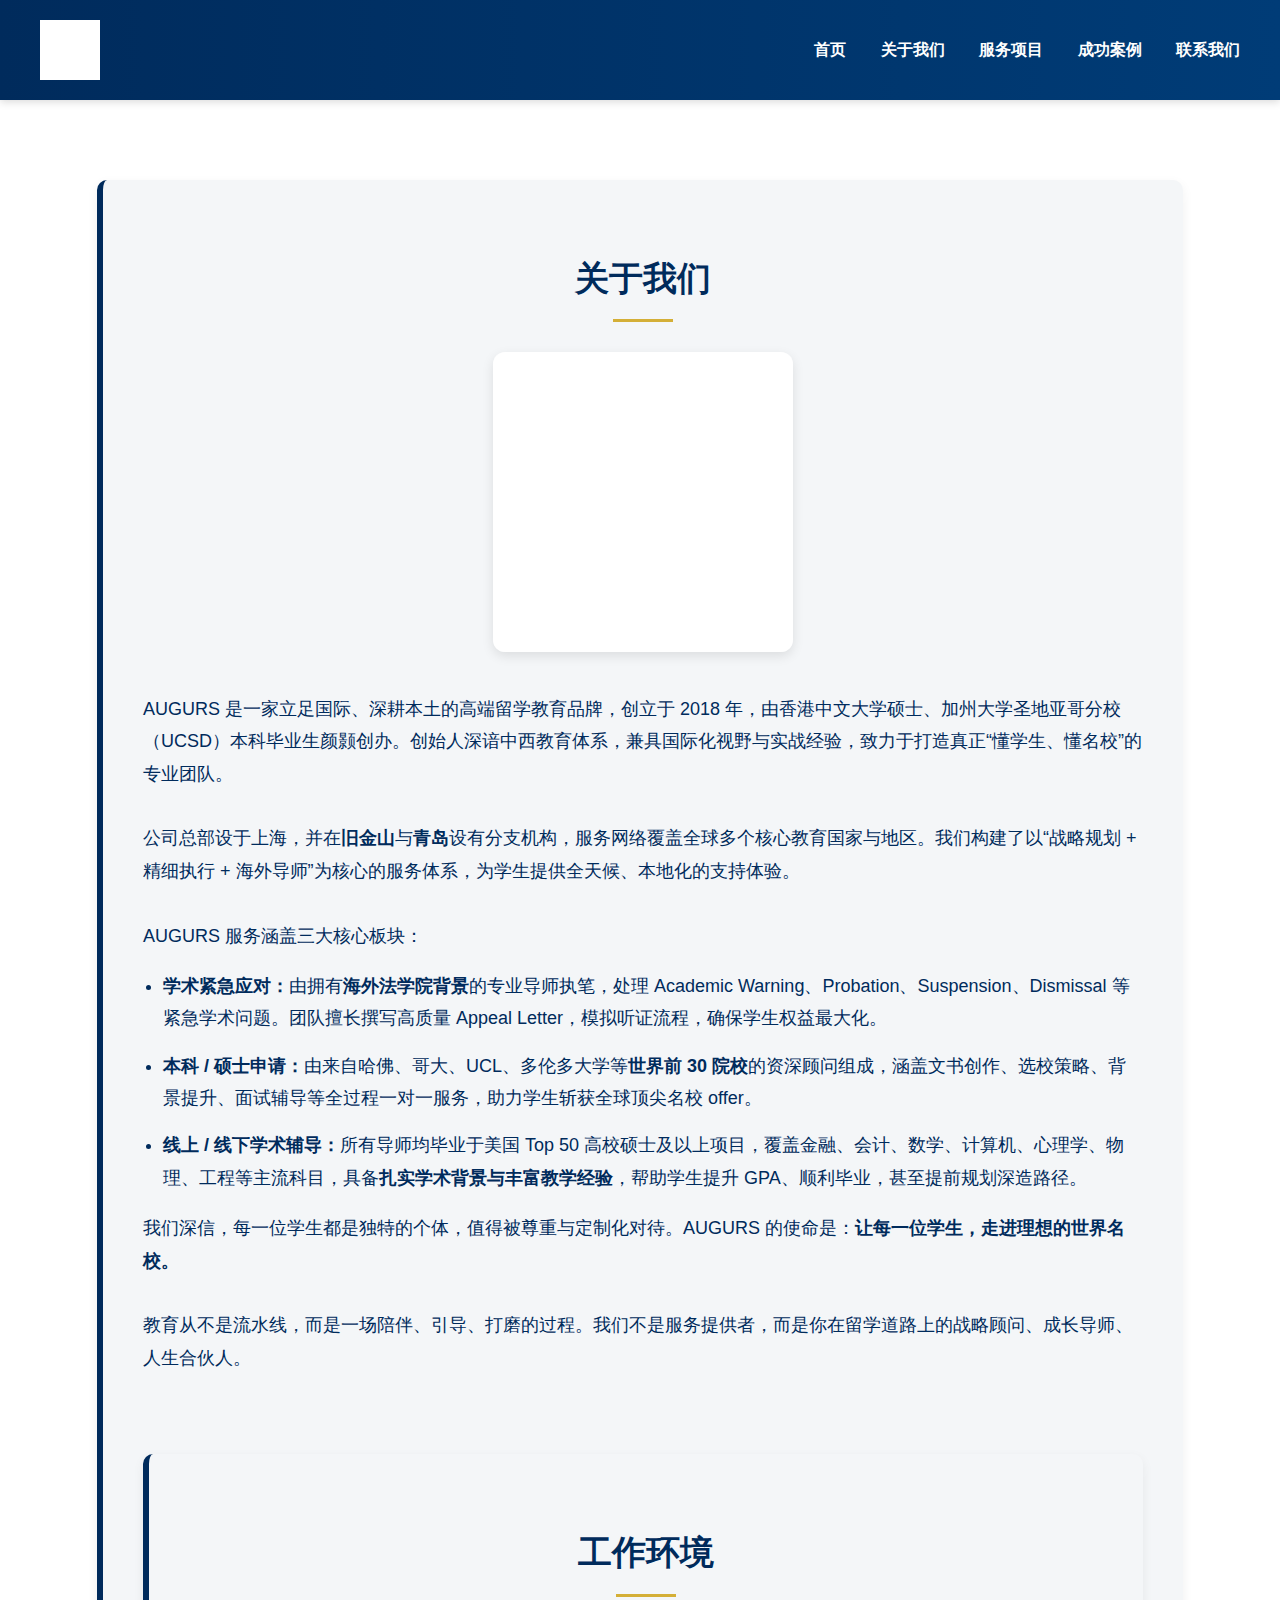
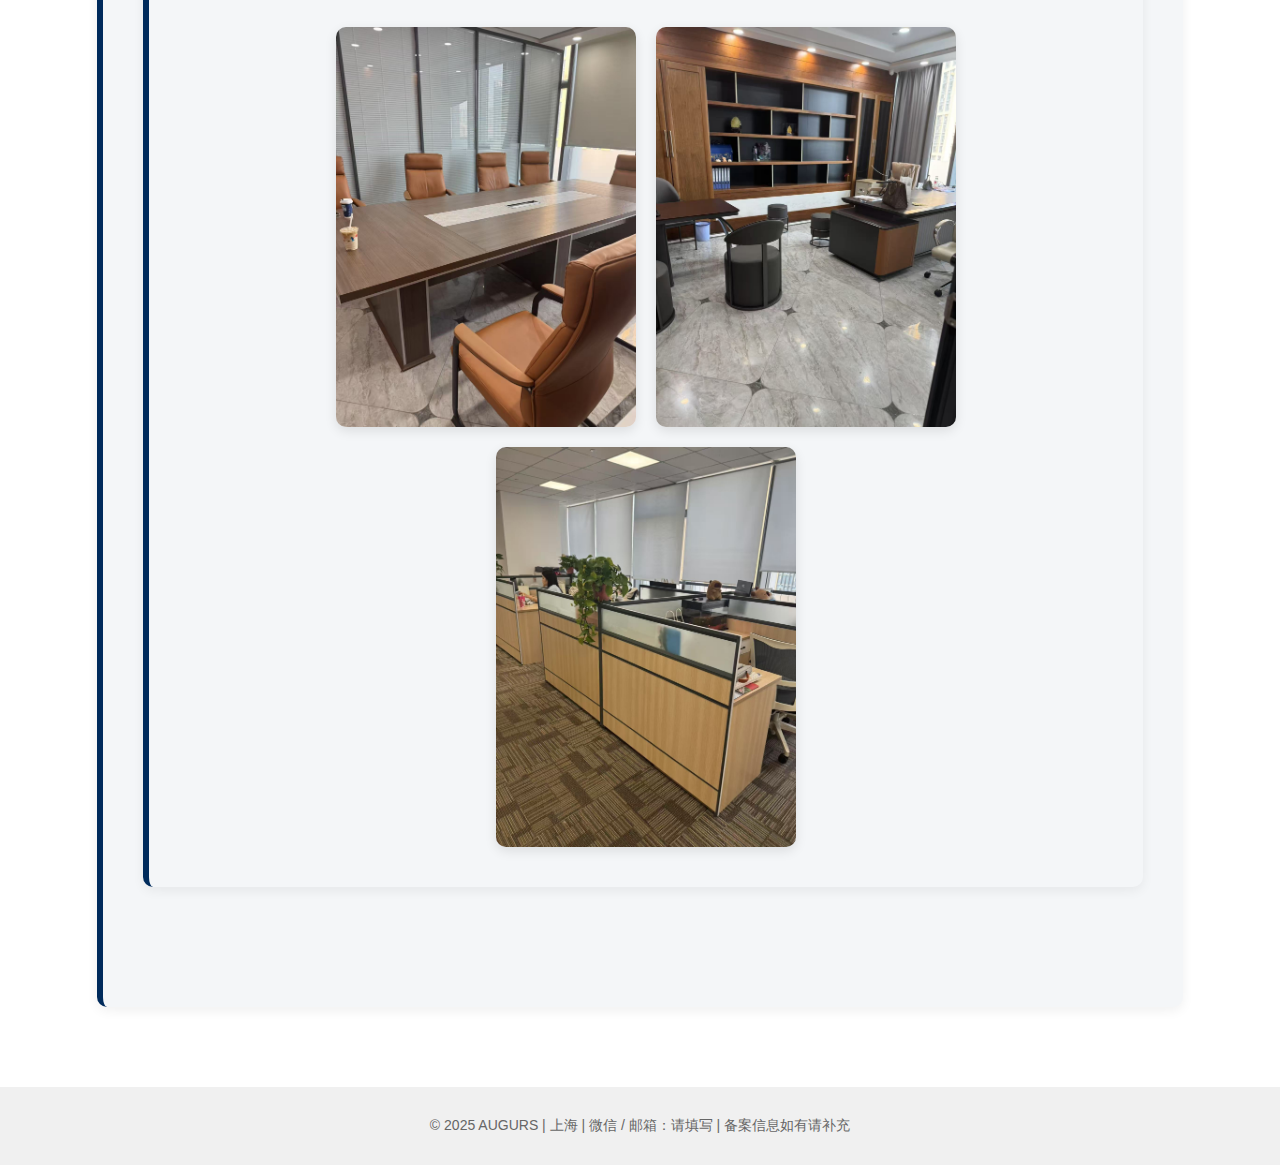
<file: about.html>
<!DOCTYPE html>
<html lang="zh">
<head>
  <meta charset="UTF-8" />
  <meta name="viewport" content="width=device-width, initial-scale=1.0"/>
  <title>关于我们 - AUGURS</title>
  <style>
    body {
      margin: 0;
      font-family: 'Segoe UI', 'Roboto', 'Helvetica Neue', sans-serif;
      background-color: #ffffff;
      color: #002B5C;
    }
    header {
      background: linear-gradient(90deg, #002B5C 0%, #003C77 100%);
      color: white;
      padding: 20px 40px;
      display: flex;
      justify-content: space-between;
      align-items: center;
      box-shadow: 0 2px 8px rgba(0, 0, 0, 0.15);
    }
    header img.logo {
      height: 60px;
    }
    nav a {
      color: white;
      margin-left: 30px;
      text-decoration: none;
      font-weight: 600;
      transition: color 0.3s ease;
    }
    nav a:hover {
      color: #D4AF37;
    }
    .about-section {
      max-width: 1000px;
      margin: 80px auto;
      padding: 40px;
      background: #f4f6f8;
      border-left: 6px solid #002B5C;
      border-radius: 10px;
      box-shadow: 0 4px 12px rgba(0, 0, 0, 0.06);
      line-height: 1.8;
      font-size: 18px;
    }
    .about-section ul {
      padding-left: 20px;
    }
    .about-section li {
      margin-bottom: 15px;
    }
    .section-title {
      text-align: center;
      font-size: 34px;
      color: #002B5C;
      margin-bottom: 30px;
      position: relative;
    }
    .section-title::after {
      content: '';
      display: block;
      margin: 10px auto 0;
      width: 60px;
      height: 3px;
      background-color: #D4AF37;
    }
    footer {
      background: #f0f0f0;
      color: #666;
      text-align: center;
      padding: 30px 20px;
      font-size: 14px;
    }
  </style>
</head>
<body>
  <header>
    <img src="/logo.jpg" alt="AUGURS Logo" class="logo">
    <nav>
      <a href="index.html">首页</a>
      <a href="about.html">关于我们</a>
      <a href="services.html">服务项目</a>
      <a href="cases.html">成功案例</a>
      <a href="contact.html">联系我们</a>
    </nav>
  </header>

  <section class="about-section">
    <h2 class="section-title">关于我们</h2>

    <!-- 插入图片 -->
    <div style="text-align: center; margin-bottom: 30px;">
      <img src="logo.jpg" alt="AUGURS Logo" style="max-width: 300px; width: 100%; height: auto; border-radius: 12px; box-shadow: 0 4px 12px rgba(0,0,0,0.1);" />
    </div>

    <p>
      AUGURS 是一家立足国际、深耕本土的高端留学教育品牌，创立于 2018 年，由香港中文大学硕士、加州大学圣地亚哥分校（UCSD）本科毕业生颜颢创办。创始人深谙中西教育体系，兼具国际化视野与实战经验，致力于打造真正“懂学生、懂名校”的专业团队。<br><br>

      公司总部设于上海，并在<strong>旧金山</strong>与<strong>青岛</strong>设有分支机构，服务网络覆盖全球多个核心教育国家与地区。我们构建了以“战略规划 + 精细执行 + 海外导师”为核心的服务体系，为学生提供全天候、本地化的支持体验。<br><br>

      AUGURS 服务涵盖三大核心板块：
    </p>
    <ul>
      <li><strong>学术紧急应对：</strong>由拥有<strong>海外法学院背景</strong>的专业导师执笔，处理 Academic Warning、Probation、Suspension、Dismissal 等紧急学术问题。团队擅长撰写高质量 Appeal Letter，模拟听证流程，确保学生权益最大化。</li>
      <li><strong>本科 / 硕士申请：</strong>由来自哈佛、哥大、UCL、多伦多大学等<strong>世界前 30 院校</strong>的资深顾问组成，涵盖文书创作、选校策略、背景提升、面试辅导等全过程一对一服务，助力学生斩获全球顶尖名校 offer。</li>
      <li><strong>线上 / 线下学术辅导：</strong>所有导师均毕业于美国 Top 50 高校硕士及以上项目，覆盖金融、会计、数学、计算机、心理学、物理、工程等主流科目，具备<strong>扎实学术背景与丰富教学经验</strong>，帮助学生提升 GPA、顺利毕业，甚至提前规划深造路径。</li>
    </ul>
    <p>
      我们深信，每一位学生都是独特的个体，值得被尊重与定制化对待。AUGURS 的使命是：<strong>让每一位学生，走进理想的世界名校。</strong><br><br>

      教育从不是流水线，而是一场陪伴、引导、打磨的过程。我们不是服务提供者，而是你在留学道路上的战略顾问、成长导师、人生合伙人。
    </p>
    <section class="about-section">
  <h2 class="section-title">工作环境</h2>

  <div style="display: flex; flex-wrap: wrap; justify-content: center; gap: 20px;">
    <img src="01.jpg" alt="工作环境 1" style="width: 300px; max-width: 100%; border-radius: 10px; box-shadow: 0 4px 12px rgba(0,0,0,0.1);" />
    <img src="02.jpg" alt="工作环境 2" style="width: 300px; max-width: 100%; border-radius: 10px; box-shadow: 0 4px 12px rgba(0,0,0,0.1);" />
    <img src="03.jpg" alt="工作环境 3" style="width: 300px; max-width: 100%; border-radius: 10px; box-shadow: 0 4px 12px rgba(0,0,0,0.1);" />
  </div>
</section>

  </section>

  <footer>
    © 2025 AUGURS | 上海 | 微信 / 邮箱：请填写 | 备案信息如有请补充
  </footer>
</body>
</html>
</file>
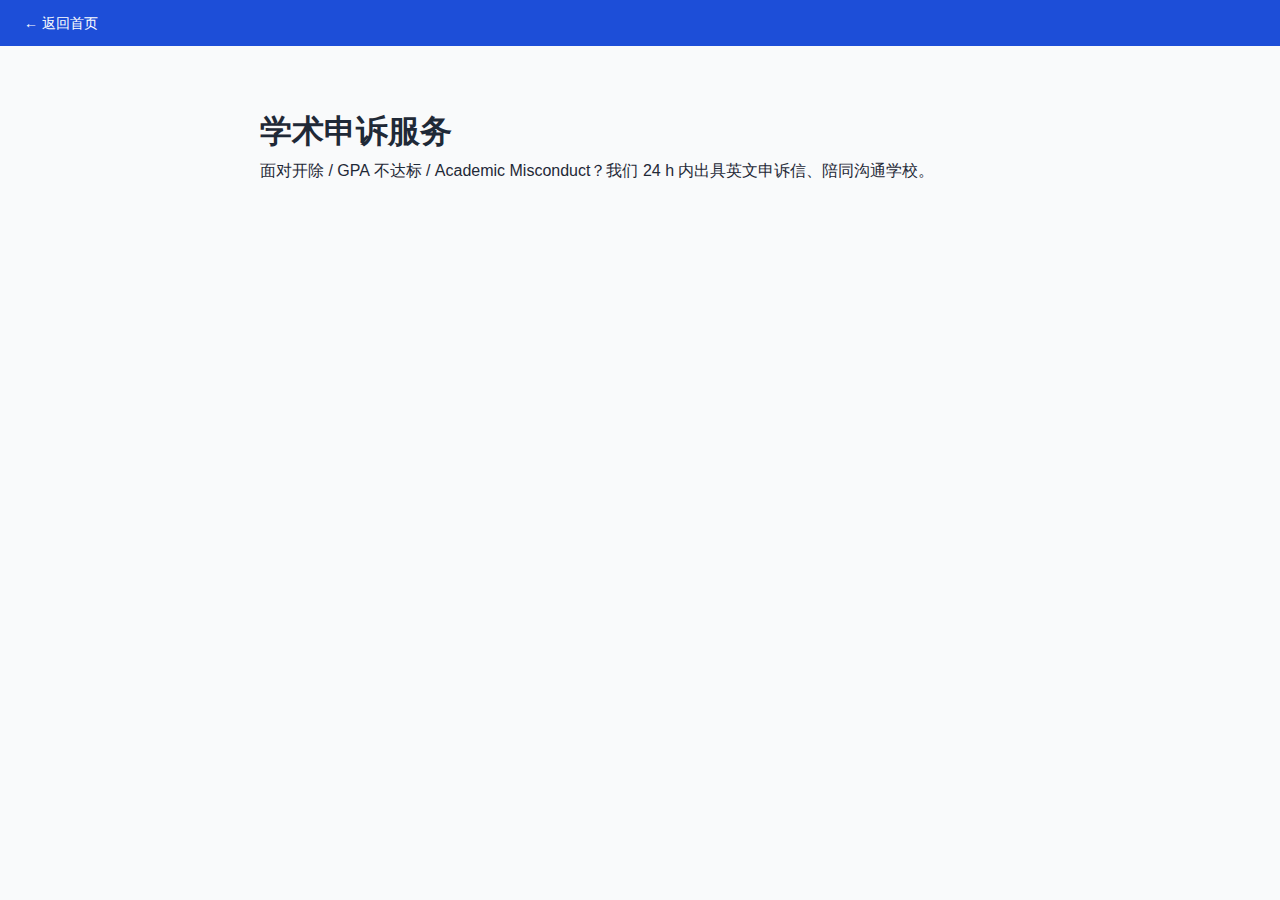
<file: appeal.html>
<!DOCTYPE html>
<html lang="zh">
<head>
  <meta charset="UTF-8">
  <title>学术申诉 | Ogeshi</title>
  <meta name="viewport" content="width=device-width,initial-scale=1">
  <link rel="stylesheet" href="style.css">
</head>
<body>
  <header><a href="index.html" class="back">← 返回首页</a></header>
  <main class="content">
    <h1>学术申诉服务</h1>
    <p>面对开除 / GPA 不达标 / Academic Misconduct？我们 24 h 内出具英文申诉信、陪同沟通学校。</p>
  </main>
</body>
</html>
</file>
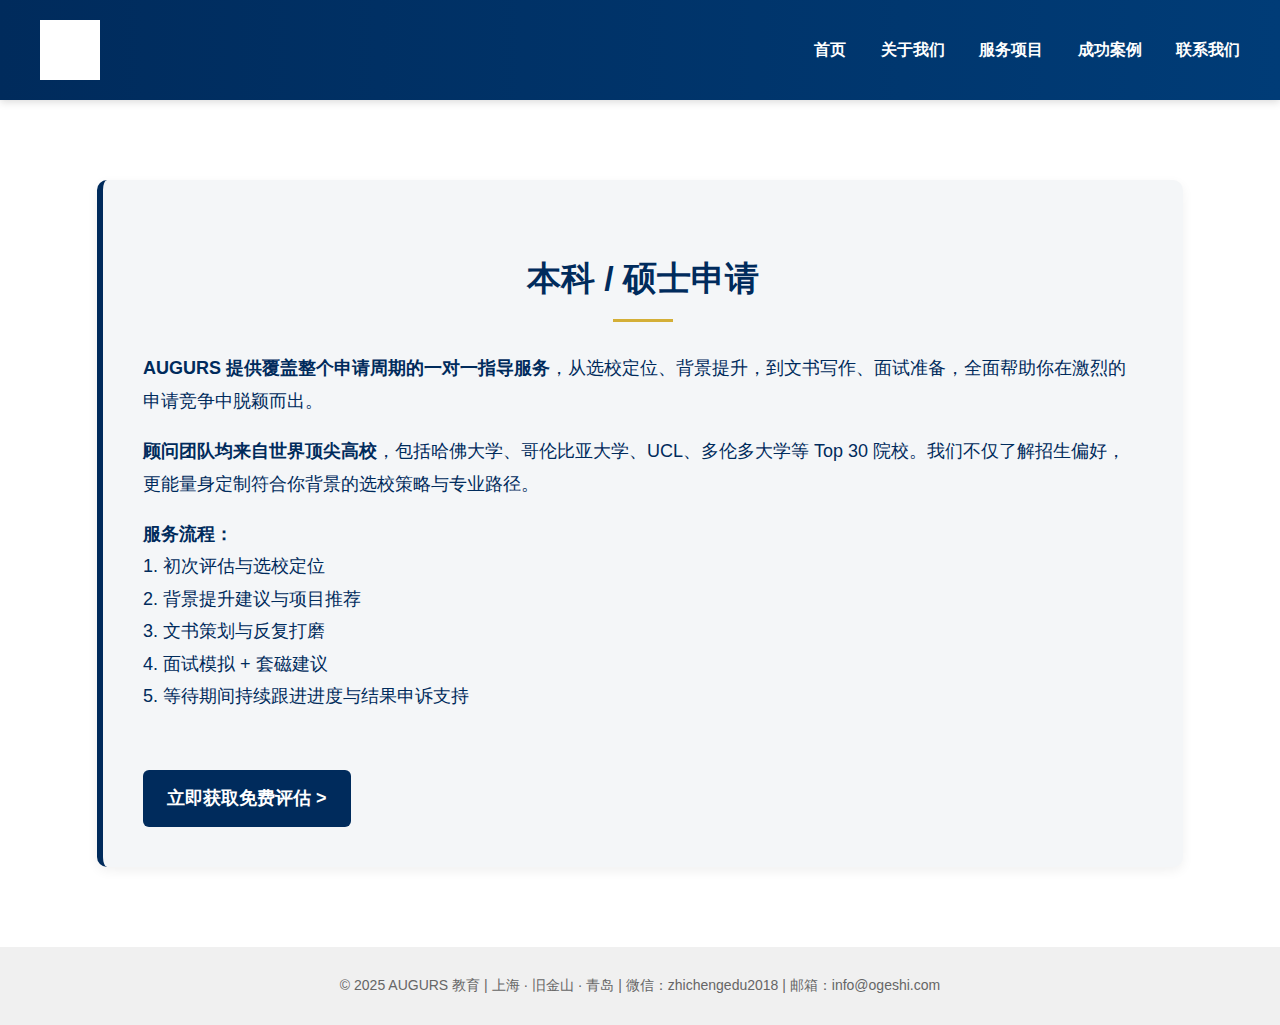
<file: application.html>
<!DOCTYPE html>
<html lang="zh">
<head>
  <meta charset="UTF-8" />
  <meta name="viewport" content="width=device-width, initial-scale=1.0"/>
  <title>本科 / 硕士申请 - AUGURS</title>
  <style>
    body {
      margin: 0;
      font-family: 'Segoe UI', 'Roboto', 'Helvetica Neue', sans-serif;
      background-color: #ffffff;
      color: #002B5C;
    }
    header {
      background: linear-gradient(90deg, #002B5C 0%, #003C77 100%);
      color: white;
      padding: 20px 40px;
      display: flex;
      justify-content: space-between;
      align-items: center;
      box-shadow: 0 2px 8px rgba(0, 0, 0, 0.15);
    }
    header img.logo {
      height: 60px;
    }
    nav a {
      color: white;
      margin-left: 30px;
      text-decoration: none;
      font-weight: 600;
      transition: color 0.3s ease;
    }
    nav a:hover {
      color: #D4AF37;
    }

    .page-section {
      max-width: 1000px;
      margin: 80px auto;
      padding: 40px;
      background: #f4f6f8;
      border-left: 6px solid #002B5C;
      border-radius: 10px;
      box-shadow: 0 4px 12px rgba(0, 0, 0, 0.06);
      font-size: 18px;
      line-height: 1.8;
    }

    .section-title {
      text-align: center;
      font-size: 34px;
      color: #002B5C;
      margin-bottom: 30px;
      position: relative;
    }

    .section-title::after {
      content: '';
      display: block;
      margin: 10px auto 0;
      width: 60px;
      height: 3px;
      background-color: #D4AF37;
    }

    .cta-btn {
      display: inline-block;
      margin-top: 40px;
      padding: 12px 24px;
      background-color: #002B5C;
      color: white;
      border-radius: 6px;
      text-decoration: none;
      font-weight: bold;
      transition: background-color 0.3s ease;
    }

    .cta-btn:hover {
      background-color: #D4AF37;
      color: #002B5C;
    }

    footer {
      background: #f0f0f0;
      color: #666;
      text-align: center;
      padding: 30px 20px;
      font-size: 14px;
      margin-top: 60px;
    }
  </style>
</head>
<body>

  <header>
    <img src="/logo.jpg" alt="AUGURS Logo" class="logo">
    <nav>
      <a href="index.html">首页</a>
      <a href="about.html">关于我们</a>
      <a href="services.html">服务项目</a>
      <a href="cases.html">成功案例</a>
      <a href="contact.html">联系我们</a>
    </nav>
  </header>

  <section class="page-section">
    <h2 class="section-title">本科 / 硕士申请</h2>

    <p><strong>AUGURS 提供覆盖整个申请周期的一对一指导服务</strong>，从选校定位、背景提升，到文书写作、面试准备，全面帮助你在激烈的申请竞争中脱颖而出。</p>

    <p><strong>顾问团队均来自世界顶尖高校</strong>，包括哈佛大学、哥伦比亚大学、UCL、多伦多大学等 Top 30 院校。我们不仅了解招生偏好，更能量身定制符合你背景的选校策略与专业路径。</p>

    <p><strong>服务流程：</strong>  
      <br>1. 初次评估与选校定位  
      <br>2. 背景提升建议与项目推荐  
      <br>3. 文书策划与反复打磨  
      <br>4. 面试模拟 + 套磁建议  
      <br>5. 等待期间持续跟进进度与结果申诉支持
    </p>

    <a href="contact.html" class="cta-btn">立即获取免费评估 &gt;</a>
  </section>

<footer>
  © 2025 AUGURS 教育 | 上海 · 旧金山 · 青岛 | 微信：zhichengedu2018 | 邮箱：info@ogeshi.com
</footer>

</body>
</html>
</file>
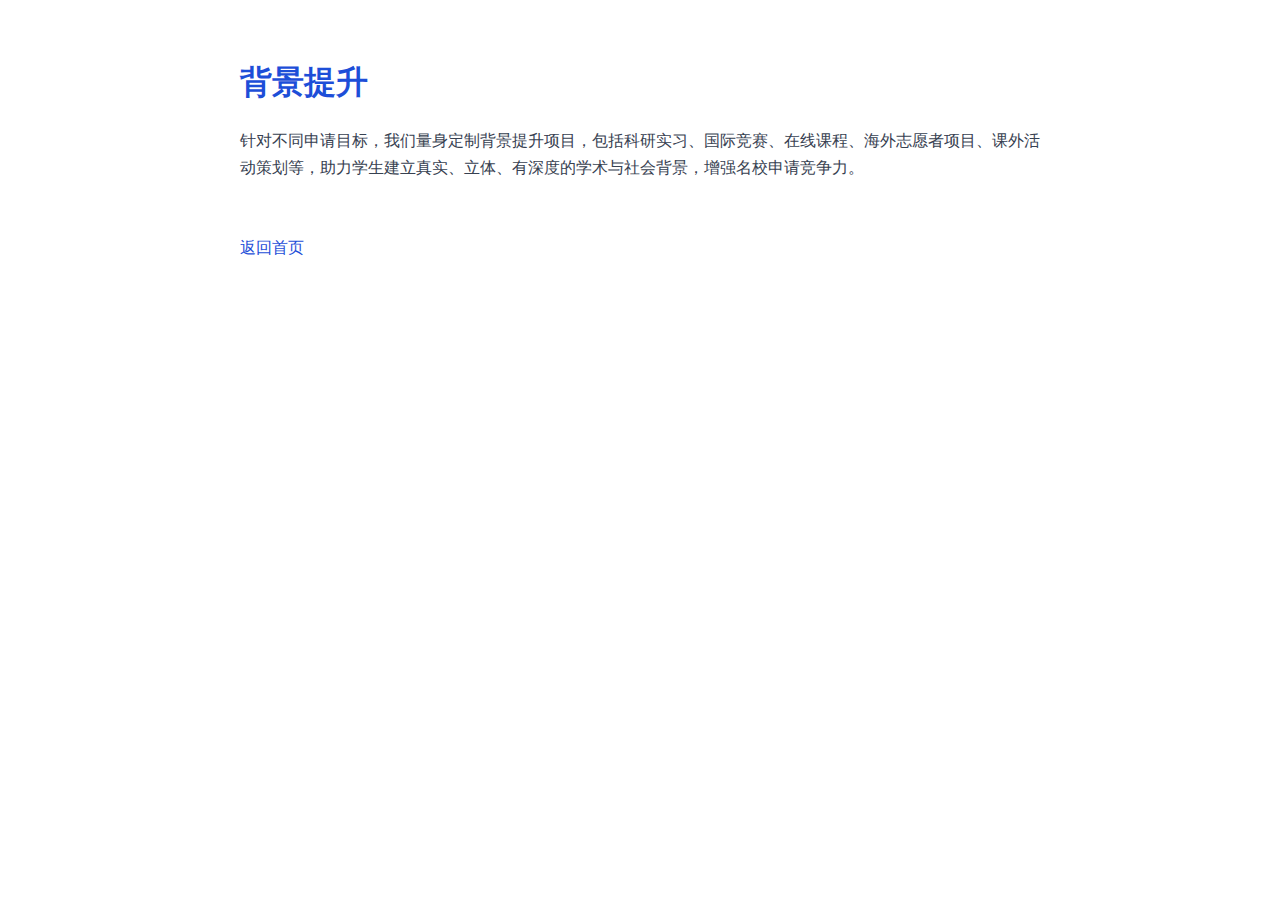
<file: background.html>
<!DOCTYPE html>
<html lang="zh">
<head>
  <meta charset="UTF-8" />
  <meta name="viewport" content="width=device-width, initial-scale=1.0" />
  <title>背景提升 - Ogeshi</title>
  <link href="https://fonts.googleapis.com/css2?family=Inter:wght@400;600;800&display=swap" rel="stylesheet" />
  <style>
    body { font-family: 'Inter', sans-serif; padding: 40px; max-width: 800px; margin: auto; }
    h1 { color: #1d4ed8; }
    p { font-size: 16px; color: #374151; line-height: 1.7; }
    a { color: #1d4ed8; text-decoration: none; }
  </style>
</head>
<body>
  <h1>背景提升</h1>
  <p>针对不同申请目标，我们量身定制背景提升项目，包括科研实习、国际竞赛、在线课程、海外志愿者项目、课外活动策划等，助力学生建立真实、立体、有深度的学术与社会背景，增强名校申请竞争力。</p>
  <br><br>
  <a href="index.html">返回首页</a>
</body>
</html>
</file>
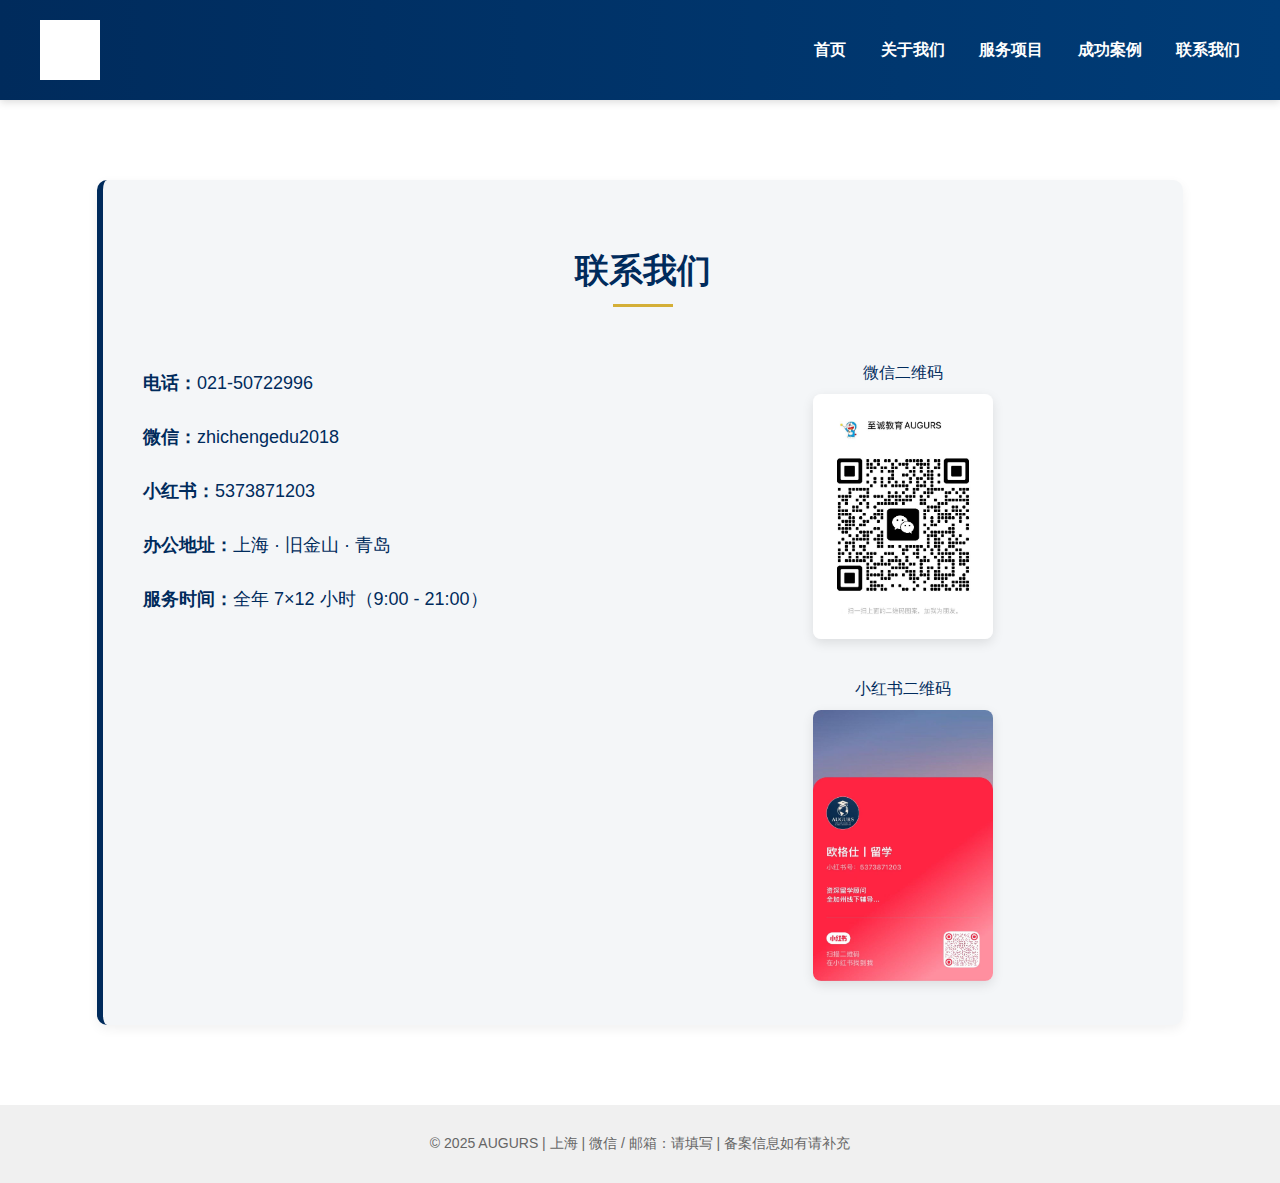
<file: contact.html>
<!DOCTYPE html>
<html lang="zh">
<head>
  <meta charset="UTF-8" />
  <meta name="viewport" content="width=device-width, initial-scale=1.0"/>
  <title>联系我们 - AUGURS</title>
  <style>
    body {
      margin: 0;
      font-family: 'Segoe UI', 'Roboto', 'Helvetica Neue', sans-serif;
      background-color: #ffffff;
      color: #002B5C;
    }
    header {
      background: linear-gradient(90deg, #002B5C 0%, #003C77 100%);
      color: white;
      padding: 20px 40px;
      display: flex;
      justify-content: space-between;
      align-items: center;
      box-shadow: 0 2px 8px rgba(0, 0, 0, 0.15);
    }
    header img.logo {
      height: 60px;
    }
    nav a {
      color: white;
      margin-left: 30px;
      text-decoration: none;
      font-weight: 600;
      transition: color 0.3s ease;
    }
    nav a:hover {
      color: #D4AF37;
    }

    .contact-section {
      max-width: 1000px;
      margin: 80px auto;
      padding: 40px;
      background: #f4f6f8;
      border-left: 6px solid #002B5C;
      border-radius: 10px;
      box-shadow: 0 4px 12px rgba(0, 0, 0, 0.06);
    }
    .section-title {
      text-align: center;
      font-size: 34px;
      color: #002B5C;
      margin-bottom: 40px;
      position: relative;
    }
    .section-title::after {
      content: '';
      display: block;
      margin: 10px auto 0;
      width: 60px;
      height: 3px;
      background-color: #D4AF37;
    }

    .contact-content {
      display: flex;
      justify-content: space-between;
      flex-wrap: wrap;
      gap: 40px;
    }

    .contact-info {
      flex: 1;
      min-width: 260px;
      font-size: 18px;
      line-height: 2;
    }

    .qr-codes {
      flex: 1;
      min-width: 260px;
      display: flex;
      flex-direction: column;
      align-items: center;
      gap: 20px;
    }

    .qr-codes img {
      width: 180px;
      border-radius: 8px;
      box-shadow: 0 4px 12px rgba(0, 0, 0, 0.1);
    }

    footer {
      background: #f0f0f0;
      color: #666;
      text-align: center;
      padding: 30px 20px;
      font-size: 14px;
      margin-top: 60px;
    }
  </style>
</head>
<body>

  <header>
    <img src="/logo.jpg" alt="AUGURS Logo" class="logo">
    <nav>
      <a href="index.html">首页</a>
      <a href="about.html">关于我们</a>
      <a href="services.html">服务项目</a>
      <a href="cases.html">成功案例</a>
      <a href="contact.html">联系我们</a>
    </nav>
  </header>

  <section class="contact-section">
    <h2 class="section-title">联系我们</h2>

    <div class="contact-content">
      <div class="contact-info">
        <p><strong>电话：</strong>021-50722996</p>
        <p><strong>微信：</strong>zhichengedu2018</p>
        <p><strong>小红书：</strong>5373871203</p>
        <p><strong>办公地址：</strong>上海 · 旧金山 · 青岛</p>
        <p><strong>服务时间：</strong>全年 7×12 小时（9:00 - 21:00）</p>
      </div>
      <div class="qr-codes">
        <div>
          <p style="text-align:center; font-size:16px; margin-bottom: 10px;">微信二维码</p>
          <img src="二维码1.jpg" alt="微信二维码">
        </div>
        <div>
          <p style="text-align:center; font-size:16px; margin-bottom: 10px;">小红书二维码</p>
          <img src="二维码2.jpg" alt="小红书二维码">
        </div>
      </div>
    </div>
  </section>

  <footer>
    © 2025 AUGURS | 上海 | 微信 / 邮箱：请填写 | 备案信息如有请补充
  </footer>

</body>
</html>
</file>
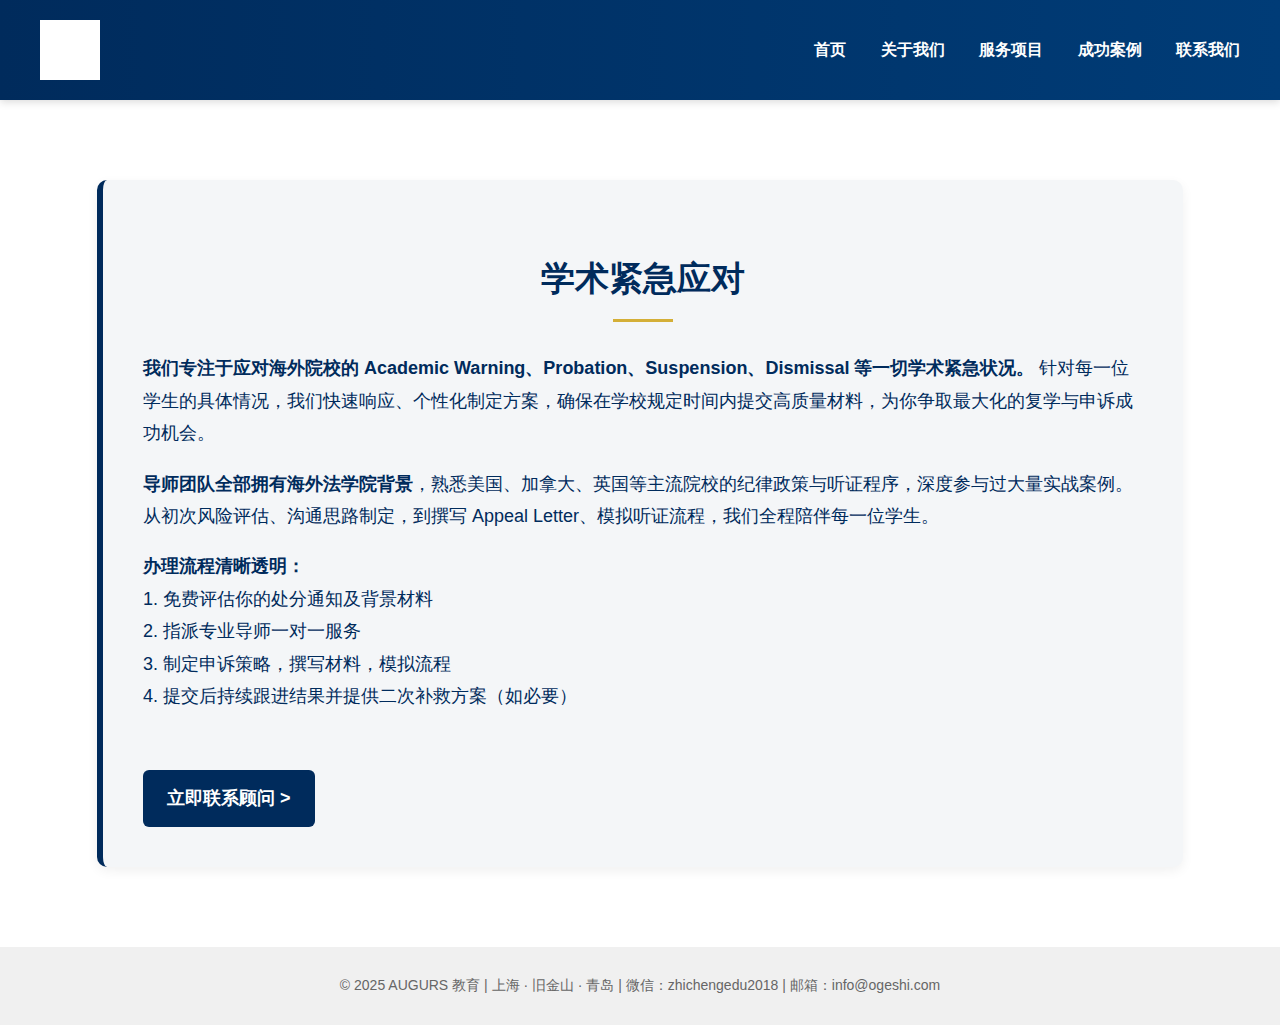
<file: emergency.html>
<!DOCTYPE html>
<html lang="zh">
<head>
  <meta charset="UTF-8" />
  <meta name="viewport" content="width=device-width, initial-scale=1.0"/>
  <title>学术紧急应对 - AUGURS</title>
  <style>
    body {
      margin: 0;
      font-family: 'Segoe UI', 'Roboto', 'Helvetica Neue', sans-serif;
      background-color: #ffffff;
      color: #002B5C;
    }
    header {
      background: linear-gradient(90deg, #002B5C 0%, #003C77 100%);
      color: white;
      padding: 20px 40px;
      display: flex;
      justify-content: space-between;
      align-items: center;
      box-shadow: 0 2px 8px rgba(0, 0, 0, 0.15);
    }
    header img.logo {
      height: 60px;
    }
    nav a {
      color: white;
      margin-left: 30px;
      text-decoration: none;
      font-weight: 600;
      transition: color 0.3s ease;
    }
    nav a:hover {
      color: #D4AF37;
    }

    .page-section {
      max-width: 1000px;
      margin: 80px auto;
      padding: 40px;
      background: #f4f6f8;
      border-left: 6px solid #002B5C;
      border-radius: 10px;
      box-shadow: 0 4px 12px rgba(0, 0, 0, 0.06);
      font-size: 18px;
      line-height: 1.8;
    }

    .section-title {
      text-align: center;
      font-size: 34px;
      color: #002B5C;
      margin-bottom: 30px;
      position: relative;
    }

    .section-title::after {
      content: '';
      display: block;
      margin: 10px auto 0;
      width: 60px;
      height: 3px;
      background-color: #D4AF37;
    }

    .cta-btn {
      display: inline-block;
      margin-top: 40px;
      padding: 12px 24px;
      background-color: #002B5C;
      color: white;
      border-radius: 6px;
      text-decoration: none;
      font-weight: bold;
      transition: background-color 0.3s ease;
    }

    .cta-btn:hover {
      background-color: #D4AF37;
      color: #002B5C;
    }

    footer {
      background: #f0f0f0;
      color: #666;
      text-align: center;
      padding: 30px 20px;
      font-size: 14px;
      margin-top: 60px;
    }
  </style>
</head>
<body>

  <header>
    <img src="/logo.jpg" alt="AUGURS Logo" class="logo">
    <nav>
      <a href="index.html">首页</a>
      <a href="about.html">关于我们</a>
      <a href="services.html">服务项目</a>
      <a href="cases.html">成功案例</a>
      <a href="contact.html">联系我们</a>
    </nav>
  </header>

  <section class="page-section">
    <h2 class="section-title">学术紧急应对</h2>

    <p><strong>我们专注于应对海外院校的 Academic Warning、Probation、Suspension、Dismissal 等一切学术紧急状况。</strong> 针对每一位学生的具体情况，我们快速响应、个性化制定方案，确保在学校规定时间内提交高质量材料，为你争取最大化的复学与申诉成功机会。</p>

    <p><strong>导师团队全部拥有海外法学院背景</strong>，熟悉美国、加拿大、英国等主流院校的纪律政策与听证程序，深度参与过大量实战案例。从初次风险评估、沟通思路制定，到撰写 Appeal Letter、模拟听证流程，我们全程陪伴每一位学生。</p>

    <p><strong>办理流程清晰透明：</strong>  
      <br>1. 免费评估你的处分通知及背景材料  
      <br>2. 指派专业导师一对一服务  
      <br>3. 制定申诉策略，撰写材料，模拟流程  
      <br>4. 提交后持续跟进结果并提供二次补救方案（如必要）
    </p>

    <a href="contact.html" class="cta-btn">立即联系顾问 &gt;</a>
  </section>

<footer>
  © 2025 AUGURS 教育 | 上海 · 旧金山 · 青岛 | 微信：zhichengedu2018 | 邮箱：info@ogeshi.com
</footer>


</body>
</html>
</file>
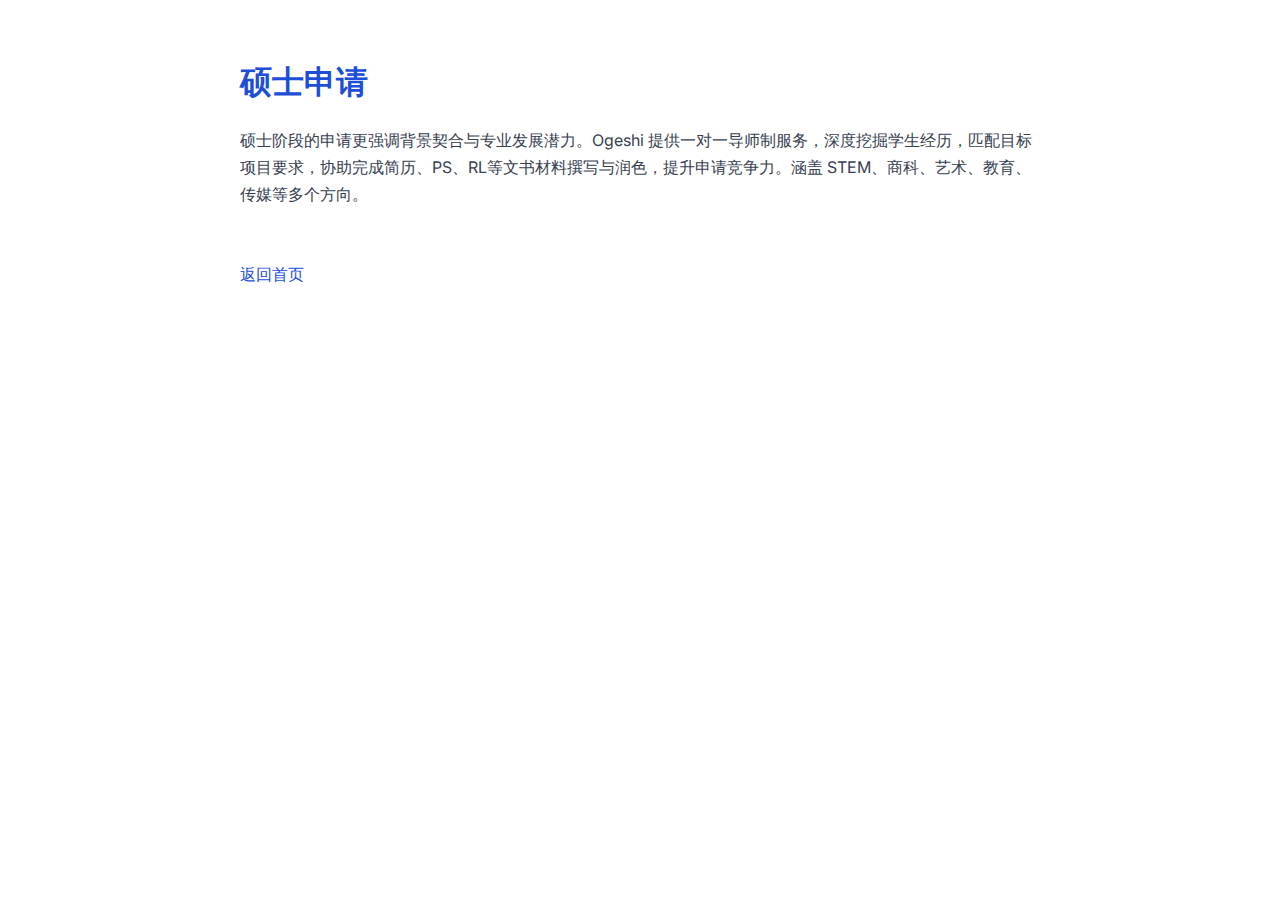
<file: pg.html>
<!DOCTYPE html>
<html lang="zh">
<head>
  <meta charset="UTF-8" />
  <meta name="viewport" content="width=device-width, initial-scale=1.0" />
  <title>硕士申请 - Ogeshi</title>
  <link href="https://fonts.googleapis.com/css2?family=Inter:wght@400;600;800&display=swap" rel="stylesheet" />
  <style>
    body { font-family: 'Inter', sans-serif; padding: 40px; max-width: 800px; margin: auto; }
    h1 { color: #1d4ed8; }
    p { font-size: 16px; color: #374151; line-height: 1.7; }
    a { color: #1d4ed8; text-decoration: none; }
  </style>
</head>
<body>
  <h1>硕士申请</h1>
  <p>硕士阶段的申请更强调背景契合与专业发展潜力。Ogeshi 提供一对一导师制服务，深度挖掘学生经历，匹配目标项目要求，协助完成简历、PS、RL等文书材料撰写与润色，提升申请竞争力。涵盖 STEM、商科、艺术、教育、传媒等多个方向。</p>
  <br><br>
  <a href="index.html">返回首页</a>
</body>
</html>
</file>
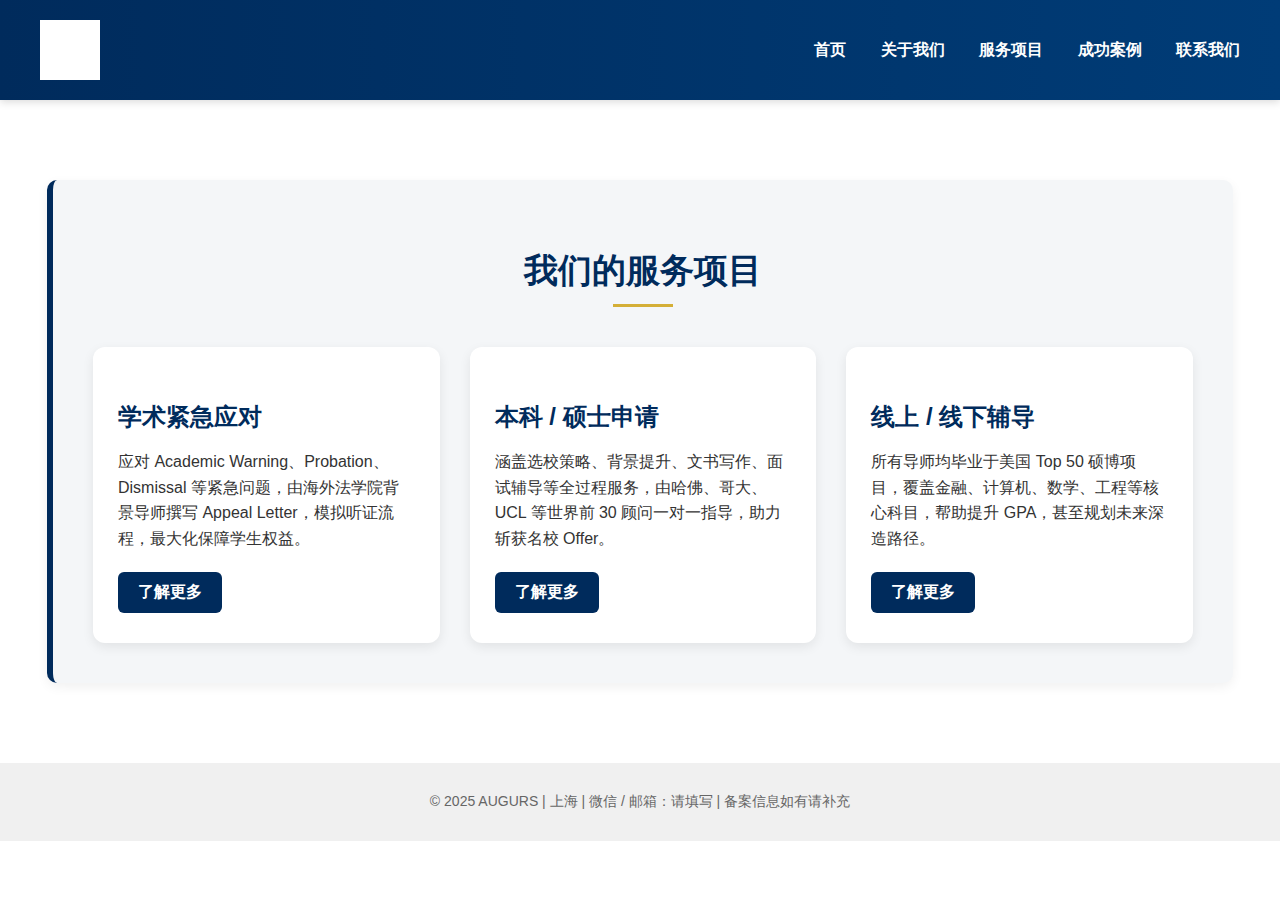
<file: service.html>
<!DOCTYPE html>
<html lang="zh">
<head>
  <meta charset="UTF-8" />
  <meta name="viewport" content="width=device-width, initial-scale=1.0"/>
  <title>服务项目 - AUGURS</title>
  <style>
    body {
      margin: 0;
      font-family: 'Segoe UI', 'Roboto', 'Helvetica Neue', sans-serif;
      background-color: #ffffff;
      color: #002B5C;
    }
    header {
      background: linear-gradient(90deg, #002B5C 0%, #003C77 100%);
      color: white;
      padding: 20px 40px;
      display: flex;
      justify-content: space-between;
      align-items: center;
      box-shadow: 0 2px 8px rgba(0, 0, 0, 0.15);
    }
    header img.logo {
      height: 60px;
    }
    nav a {
      color: white;
      margin-left: 30px;
      text-decoration: none;
      font-weight: 600;
      transition: color 0.3s ease;
    }
    nav a:hover {
      color: #D4AF37;
    }

    .services-section {
      max-width: 1100px;
      margin: 80px auto;
      padding: 40px;
      background: #f4f6f8;
      border-left: 6px solid #002B5C;
      border-radius: 10px;
      box-shadow: 0 4px 12px rgba(0, 0, 0, 0.06);
    }

    .section-title {
      text-align: center;
      font-size: 34px;
      color: #002B5C;
      margin-bottom: 40px;
      position: relative;
    }

    .section-title::after {
      content: '';
      display: block;
      margin: 10px auto 0;
      width: 60px;
      height: 3px;
      background-color: #D4AF37;
    }

    .services-grid {
      display: grid;
      grid-template-columns: repeat(auto-fit, minmax(280px, 1fr));
      gap: 30px;
    }

    .service-card {
      background-color: #ffffff;
      border-radius: 12px;
      padding: 30px 25px;
      box-shadow: 0 4px 12px rgba(0, 0, 0, 0.08);
      transition: transform 0.3s ease, box-shadow 0.3s ease;
    }

    .service-card:hover {
      transform: translateY(-5px);
      box-shadow: 0 8px 20px rgba(0, 0, 0, 0.12);
    }

    .service-card h3 {
      font-size: 24px;
      margin-bottom: 15px;
      color: #002B5C;
    }

    .service-card p {
      font-size: 16px;
      line-height: 1.6;
      margin-bottom: 20px;
      color: #333;
    }

    .btn {
      display: inline-block;
      padding: 10px 20px;
      background-color: #002B5C;
      color: white;
      border-radius: 6px;
      text-decoration: none;
      font-weight: bold;
      transition: background-color 0.3s ease;
    }

    .btn:hover {
      background-color: #D4AF37;
      color: #002B5C;
    }

    footer {
      background: #f0f0f0;
      color: #666;
      text-align: center;
      padding: 30px 20px;
      font-size: 14px;
      margin-top: 60px;
    }
  </style>
</head>
<body>

  <header>
    <img src="/logo.jpg" alt="AUGURS Logo" class="logo">
    <nav>
      <a href="index.html">首页</a>
      <a href="about.html">关于我们</a>
      <a href="services.html">服务项目</a>
      <a href="cases.html">成功案例</a>
      <a href="contact.html">联系我们</a>
    </nav>
  </header>

  <section class="services-section">
    <h2 class="section-title">我们的服务项目</h2>
    <div class="services-grid">
      <!-- 服务卡片 1 -->
      <div class="service-card">
        <h3>学术紧急应对</h3>
        <p>应对 Academic Warning、Probation、Dismissal 等紧急问题，由海外法学院背景导师撰写 Appeal Letter，模拟听证流程，最大化保障学生权益。</p>
        <a href="emergency.html" class="btn">了解更多</a>
      </div>

      <!-- 服务卡片 2 -->
      <div class="service-card">
        <h3>本科 / 硕士申请</h3>
        <p>涵盖选校策略、背景提升、文书写作、面试辅导等全过程服务，由哈佛、哥大、UCL 等世界前 30 顾问一对一指导，助力斩获名校 Offer。</p>
        <a href="application.html" class="btn">了解更多</a>
      </div>

      <!-- 服务卡片 3 -->
      <div class="service-card">
        <h3>线上 / 线下辅导</h3>
        <p>所有导师均毕业于美国 Top 50 硕博项目，覆盖金融、计算机、数学、工程等核心科目，帮助提升 GPA，甚至规划未来深造路径。</p>
        <a href="tutoring.html" class="btn">了解更多</a>
      </div>
    </div>
  </section>

  <footer>
    © 2025 AUGURS | 上海 | 微信 / 邮箱：请填写 | 备案信息如有请补充
  </footer>

</body>
</html>
</file>
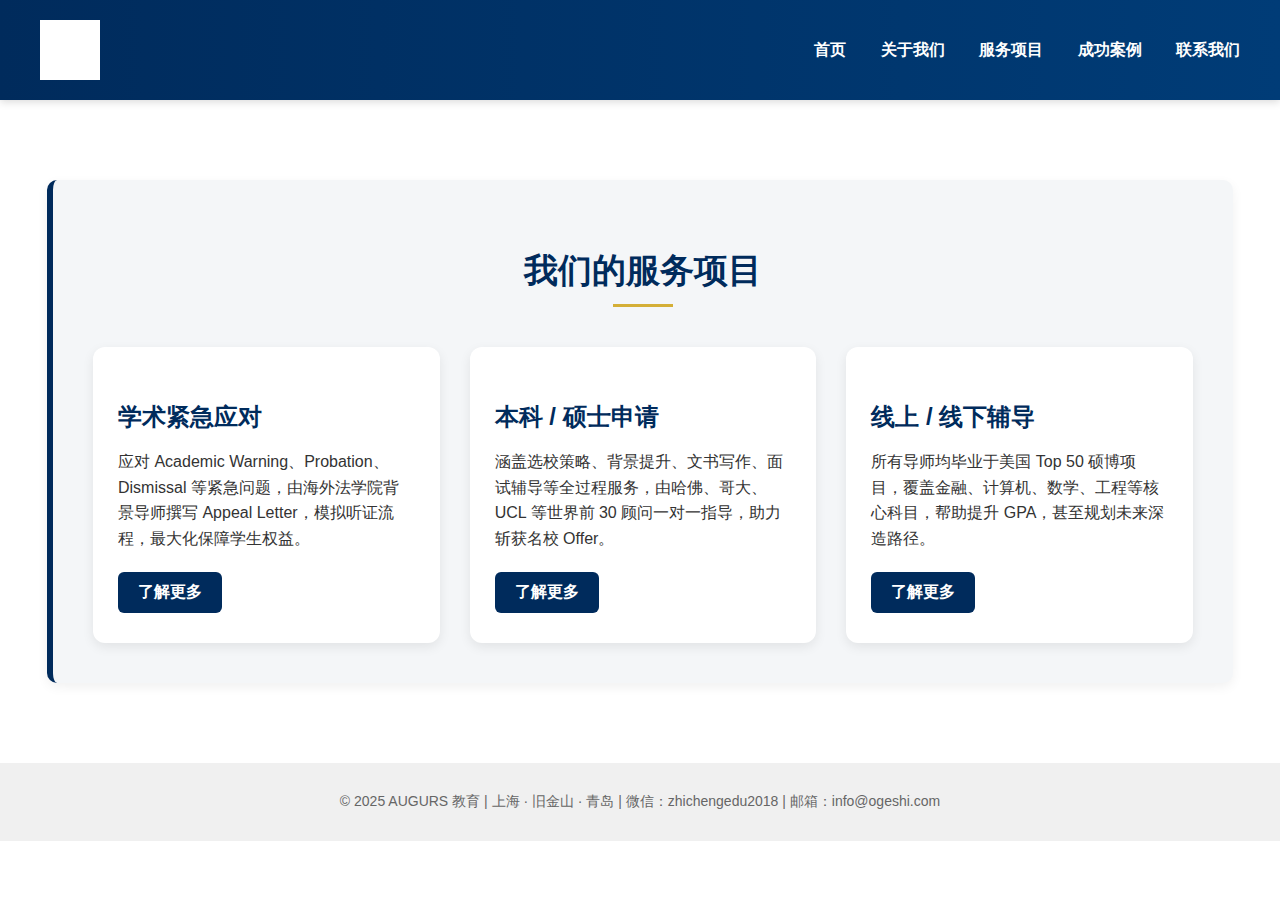
<file: services.html>
<!DOCTYPE html>
<html lang="zh">
<head>
  <meta charset="UTF-8" />
  <meta name="viewport" content="width=device-width, initial-scale=1.0"/>
  <title>服务项目 - AUGURS</title>
  <style>
    body {
      margin: 0;
      font-family: 'Segoe UI', 'Roboto', 'Helvetica Neue', sans-serif;
      background-color: #ffffff;
      color: #002B5C;
    }
    header {
      background: linear-gradient(90deg, #002B5C 0%, #003C77 100%);
      color: white;
      padding: 20px 40px;
      display: flex;
      justify-content: space-between;
      align-items: center;
      box-shadow: 0 2px 8px rgba(0, 0, 0, 0.15);
    }
    header img.logo {
      height: 60px;
    }
    nav a {
      color: white;
      margin-left: 30px;
      text-decoration: none;
      font-weight: 600;
      transition: color 0.3s ease;
    }
    nav a:hover {
      color: #D4AF37;
    }

    .services-section {
      max-width: 1100px;
      margin: 80px auto;
      padding: 40px;
      background: #f4f6f8;
      border-left: 6px solid #002B5C;
      border-radius: 10px;
      box-shadow: 0 4px 12px rgba(0, 0, 0, 0.06);
    }

    .section-title {
      text-align: center;
      font-size: 34px;
      color: #002B5C;
      margin-bottom: 40px;
      position: relative;
    }

    .section-title::after {
      content: '';
      display: block;
      margin: 10px auto 0;
      width: 60px;
      height: 3px;
      background-color: #D4AF37;
    }

    .services-grid {
      display: grid;
      grid-template-columns: repeat(auto-fit, minmax(280px, 1fr));
      gap: 30px;
    }

    .service-card {
      background-color: #ffffff;
      border-radius: 12px;
      padding: 30px 25px;
      box-shadow: 0 4px 12px rgba(0, 0, 0, 0.08);
      transition: transform 0.3s ease, box-shadow 0.3s ease;
    }

    .service-card:hover {
      transform: translateY(-5px);
      box-shadow: 0 8px 20px rgba(0, 0, 0, 0.12);
    }

    .service-card h3 {
      font-size: 24px;
      margin-bottom: 15px;
      color: #002B5C;
    }

    .service-card p {
      font-size: 16px;
      line-height: 1.6;
      margin-bottom: 20px;
      color: #333;
    }

    .btn {
      display: inline-block;
      padding: 10px 20px;
      background-color: #002B5C;
      color: white;
      border-radius: 6px;
      text-decoration: none;
      font-weight: bold;
      transition: background-color 0.3s ease;
    }

    .btn:hover {
      background-color: #D4AF37;
      color: #002B5C;
    }

    footer {
      background: #f0f0f0;
      color: #666;
      text-align: center;
      padding: 30px 20px;
      font-size: 14px;
      margin-top: 60px;
    }
  </style>
</head>
<body>

  <header>
    <img src="/logo.jpg" alt="AUGURS Logo" class="logo">
    <nav>
      <a href="index.html">首页</a>
      <a href="about.html">关于我们</a>
      <a href="services.html">服务项目</a>
      <a href="cases.html">成功案例</a>
      <a href="contact.html">联系我们</a>
    </nav>
  </header>

  <section class="services-section">
    <h2 class="section-title">我们的服务项目</h2>
    <div class="services-grid">
      <!-- 服务卡片 1 -->
      <div class="service-card">
        <h3>学术紧急应对</h3>
        <p>应对 Academic Warning、Probation、Dismissal 等紧急问题，由海外法学院背景导师撰写 Appeal Letter，模拟听证流程，最大化保障学生权益。</p>
        <a href="emergency.html" class="btn">了解更多</a>
      </div>

      <!-- 服务卡片 2 -->
      <div class="service-card">
        <h3>本科 / 硕士申请</h3>
        <p>涵盖选校策略、背景提升、文书写作、面试辅导等全过程服务，由哈佛、哥大、UCL 等世界前 30 顾问一对一指导，助力斩获名校 Offer。</p>
        <a href="application.html" class="btn">了解更多</a>
      </div>

      <!-- 服务卡片 3 -->
      <div class="service-card">
        <h3>线上 / 线下辅导</h3>
        <p>所有导师均毕业于美国 Top 50 硕博项目，覆盖金融、计算机、数学、工程等核心科目，帮助提升 GPA，甚至规划未来深造路径。</p>
        <a href="tutoring.html" class="btn">了解更多</a>
      </div>
    </div>
  </section>

<footer>
  © 2025 AUGURS 教育 | 上海 · 旧金山 · 青岛 | 微信：zhichengedu2018 | 邮箱：info@ogeshi.com
</footer>


</body>
</html>
</file>
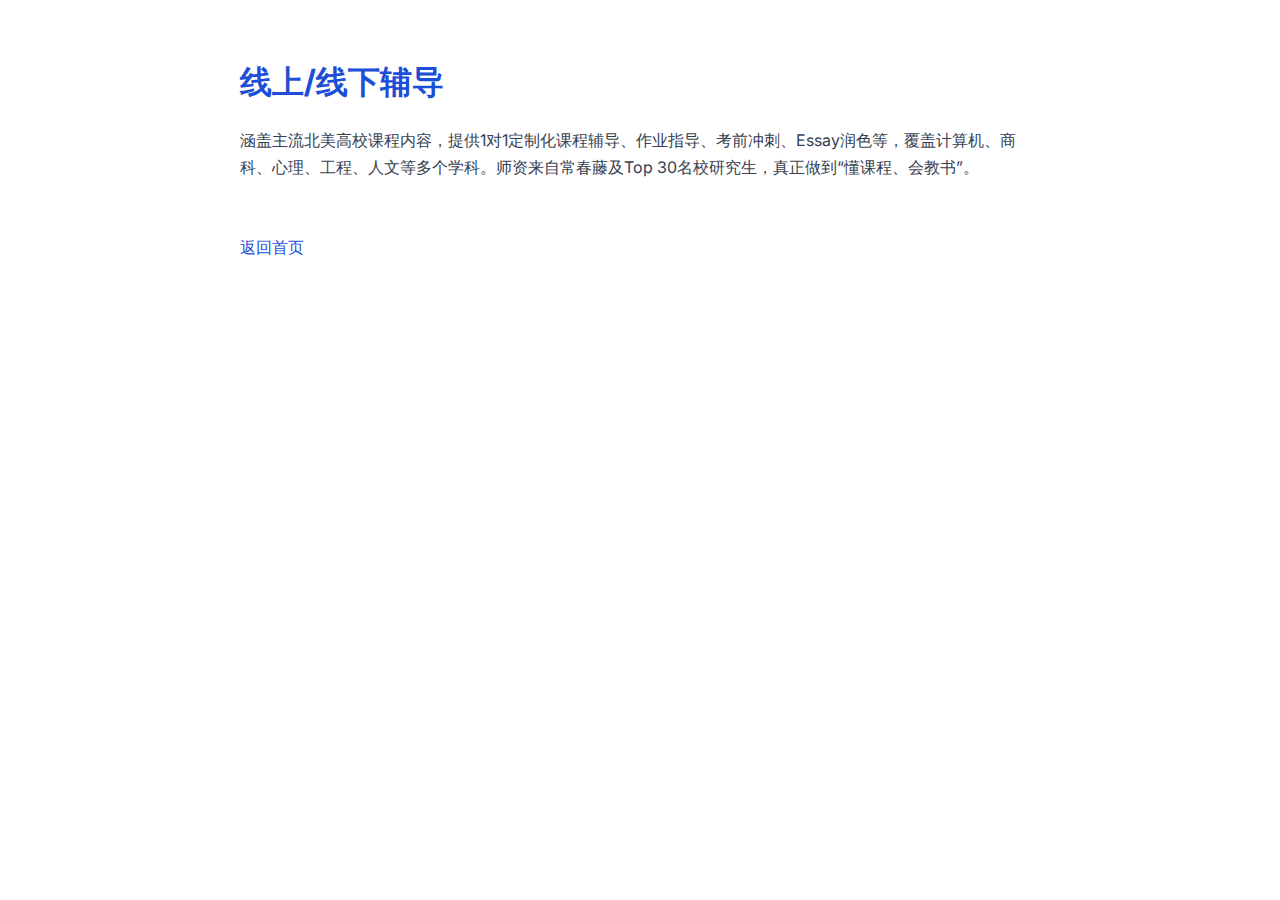
<file: tutor.html>
<!DOCTYPE html>
<html lang="zh">
<head>
  <meta charset="UTF-8" />
  <meta name="viewport" content="width=device-width, initial-scale=1.0" />
  <title>线上/线下辅导 - Ogeshi</title>
  <link href="https://fonts.googleapis.com/css2?family=Inter:wght@400;600;800&display=swap" rel="stylesheet" />
  <style>
    body { font-family: 'Inter', sans-serif; padding: 40px; max-width: 800px; margin: auto; }
    h1 { color: #1d4ed8; }
    p { font-size: 16px; color: #374151; line-height: 1.7; }
    a { color: #1d4ed8; text-decoration: none; }
  </style>
</head>
<body>
  <h1>线上/线下辅导</h1>
  <p>涵盖主流北美高校课程内容，提供1对1定制化课程辅导、作业指导、考前冲刺、Essay润色等，覆盖计算机、商科、心理、工程、人文等多个学科。师资来自常春藤及Top 30名校研究生，真正做到“懂课程、会教书”。</p>
  <br><br>
  <a href="index.html">返回首页</a>
</body>
</html>
</file>
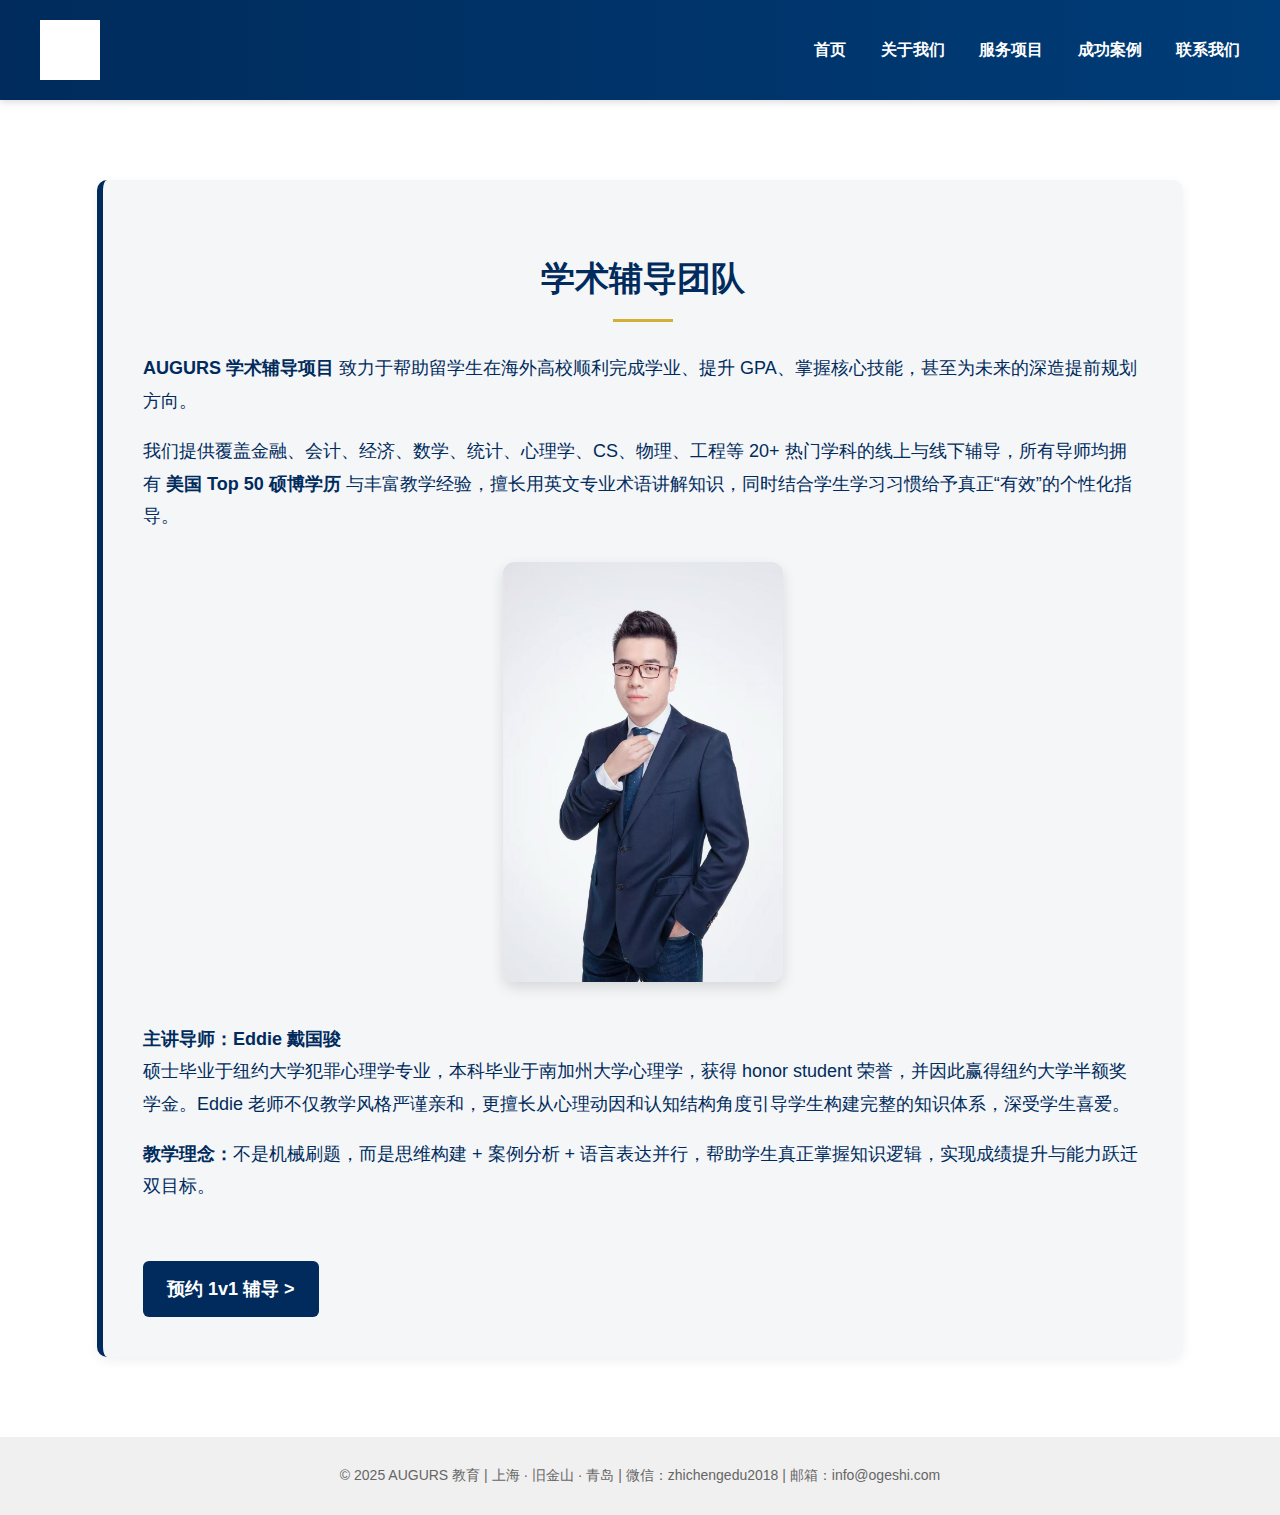
<file: tutoring.html>
<!DOCTYPE html>
<html lang="zh">
<head>
  <meta charset="UTF-8" />
  <meta name="viewport" content="width=device-width, initial-scale=1.0"/>
  <title>学术辅导 - AUGURS</title>
  <style>
    body {
      margin: 0;
      font-family: 'Segoe UI', 'Roboto', 'Helvetica Neue', sans-serif;
      background-color: #ffffff;
      color: #002B5C;
    }
    header {
      background: linear-gradient(90deg, #002B5C 0%, #003C77 100%);
      color: white;
      padding: 20px 40px;
      display: flex;
      justify-content: space-between;
      align-items: center;
      box-shadow: 0 2px 8px rgba(0, 0, 0, 0.15);
    }
    header img.logo {
      height: 60px;
    }
    nav a {
      color: white;
      margin-left: 30px;
      text-decoration: none;
      font-weight: 600;
      transition: color 0.3s ease;
    }
    nav a:hover {
      color: #D4AF37;
    }

    .page-section {
      max-width: 1000px;
      margin: 80px auto;
      padding: 40px;
      background: #f4f6f8;
      border-left: 6px solid #002B5C;
      border-radius: 10px;
      box-shadow: 0 4px 12px rgba(0, 0, 0, 0.06);
      font-size: 18px;
      line-height: 1.8;
    }

    .section-title {
      text-align: center;
      font-size: 34px;
      color: #002B5C;
      margin-bottom: 30px;
      position: relative;
    }

    .section-title::after {
      content: '';
      display: block;
      margin: 10px auto 0;
      width: 60px;
      height: 3px;
      background-color: #D4AF37;
    }

    .tutor-photo {
      text-align: center;
      margin: 30px 0;
    }

    .tutor-photo img {
      max-width: 280px;
      border-radius: 12px;
      box-shadow: 0 6px 14px rgba(0, 0, 0, 0.12);
    }

    .cta-btn {
      display: inline-block;
      margin-top: 40px;
      padding: 12px 24px;
      background-color: #002B5C;
      color: white;
      border-radius: 6px;
      text-decoration: none;
      font-weight: bold;
      transition: background-color 0.3s ease;
    }

    .cta-btn:hover {
      background-color: #D4AF37;
      color: #002B5C;
    }

    footer {
      background: #f0f0f0;
      color: #666;
      text-align: center;
      padding: 30px 20px;
      font-size: 14px;
      margin-top: 60px;
    }
  </style>
</head>
<body>

  <header>
    <img src="/logo.jpg" alt="AUGURS Logo" class="logo">
    <nav>
      <a href="index.html">首页</a>
      <a href="about.html">关于我们</a>
      <a href="services.html">服务项目</a>
      <a href="cases.html">成功案例</a>
      <a href="contact.html">联系我们</a>
    </nav>
  </header>

  <section class="page-section">
    <h2 class="section-title">学术辅导团队</h2>

    <p><strong>AUGURS 学术辅导项目</strong> 致力于帮助留学生在海外高校顺利完成学业、提升 GPA、掌握核心技能，甚至为未来的深造提前规划方向。</p>

    <p>我们提供覆盖金融、会计、经济、数学、统计、心理学、CS、物理、工程等 20+ 热门学科的线上与线下辅导，所有导师均拥有 <strong>美国 Top 50 硕博学历</strong> 与丰富教学经验，擅长用英文专业术语讲解知识，同时结合学生学习习惯给予真正“有效”的个性化指导。</p>

    <div class="tutor-photo">
      <img src="eddie.jpg" alt="Eddie 戴国骏老师照片">
    </div>

    <p><strong>主讲导师：Eddie 戴国骏</strong><br>
    硕士毕业于纽约大学犯罪心理学专业，本科毕业于南加州大学心理学，获得 honor student 荣誉，并因此赢得纽约大学半额奖学金。Eddie 老师不仅教学风格严谨亲和，更擅长从心理动因和认知结构角度引导学生构建完整的知识体系，深受学生喜爱。</p>

    <p><strong>教学理念：</strong>不是机械刷题，而是思维构建 + 案例分析 + 语言表达并行，帮助学生真正掌握知识逻辑，实现成绩提升与能力跃迁双目标。</p>

    <a href="contact.html" class="cta-btn">预约 1v1 辅导 &gt;</a>
  </section>

<footer>
  © 2025 AUGURS 教育 | 上海 · 旧金山 · 青岛 | 微信：zhichengedu2018 | 邮箱：info@ogeshi.com
</footer>


</body>
</html>
</file>
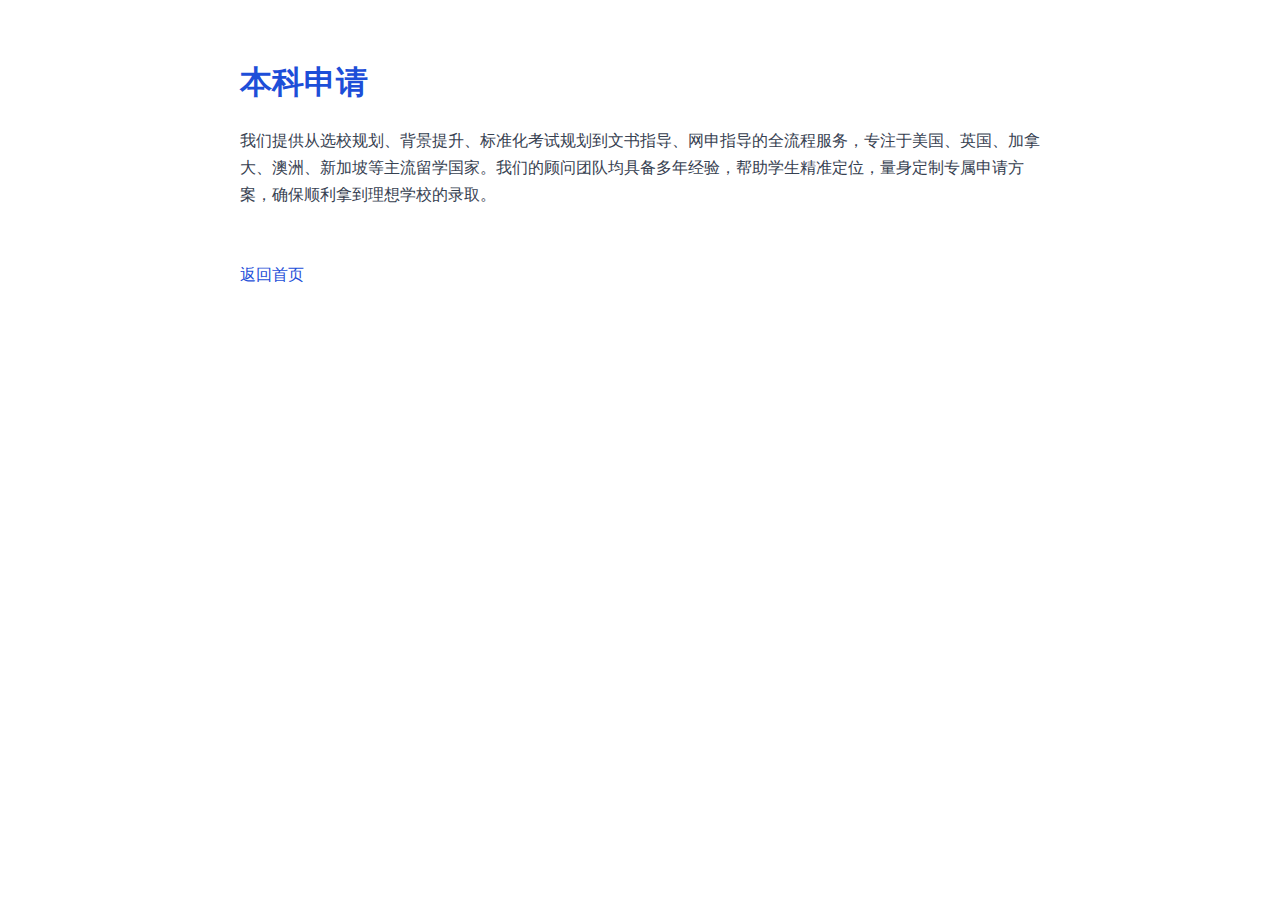
<file: ug.html>
<!DOCTYPE html>
<html lang="zh">
<head>
  <meta charset="UTF-8" />
  <meta name="viewport" content="width=device-width, initial-scale=1.0" />
  <title>本科申请 - Ogeshi</title>
  <link href="https://fonts.googleapis.com/css2?family=Inter:wght@400;600;800&display=swap" rel="stylesheet" />
  <style>
    body { font-family: 'Inter', sans-serif; padding: 40px; max-width: 800px; margin: auto; }
    h1 { color: #1d4ed8; }
    p { font-size: 16px; color: #374151; line-height: 1.7; }
    a { color: #1d4ed8; text-decoration: none; }
  </style>
</head>
<body>
  <h1>本科申请</h1>
  <p>我们提供从选校规划、背景提升、标准化考试规划到文书指导、网申指导的全流程服务，专注于美国、英国、加拿大、澳洲、新加坡等主流留学国家。我们的顾问团队均具备多年经验，帮助学生精准定位，量身定制专属申请方案，确保顺利拿到理想学校的录取。</p>
  <br><br>
  <a href="index.html">返回首页</a>
</body>
</html>
</file>
<file: style.css>
*{box-sizing:border-box;margin:0;padding:0;font-family:-apple-system,BlinkMacSystemFont,'Helvetica Neue',sans-serif;color:#1f2937;}
body{background:#f9fafb;line-height:1.6;}
header{display:flex;align-items:center;justify-content:space-between;padding:12px 24px;background:#1d4ed8;}
header .logo{height:40px}
header nav a{color:#fff;margin-left:16px;text-decoration:none;font-weight:600;}
header .back{color:#fff;text-decoration:none;font-size:14px}
.hero{padding:60px 20px;text-align:center;background:linear-gradient(90deg,#2563eb,#1d4ed8);color:#fff;}
.cards{display:flex;flex-wrap:wrap;gap:20px;justify-content:center;padding:40px 20px;}
.card{flex:1 1 240px;max-width:280px;background:#fff;border-radius:8px;padding:24px;text-align:center;text-decoration:none;box-shadow:0 4px 10px rgba(0,0,0,.06);}
.card h2{color:#1d4ed8;margin-bottom:8px;}
.card p{color:#475569;font-size:14px;}
footer{text-align:center;padding:20px;background:#e2e8f0;color:#475569;font-size:14px}
.content{max-width:800px;margin:60px auto;padding:0 20px;}
</file>
